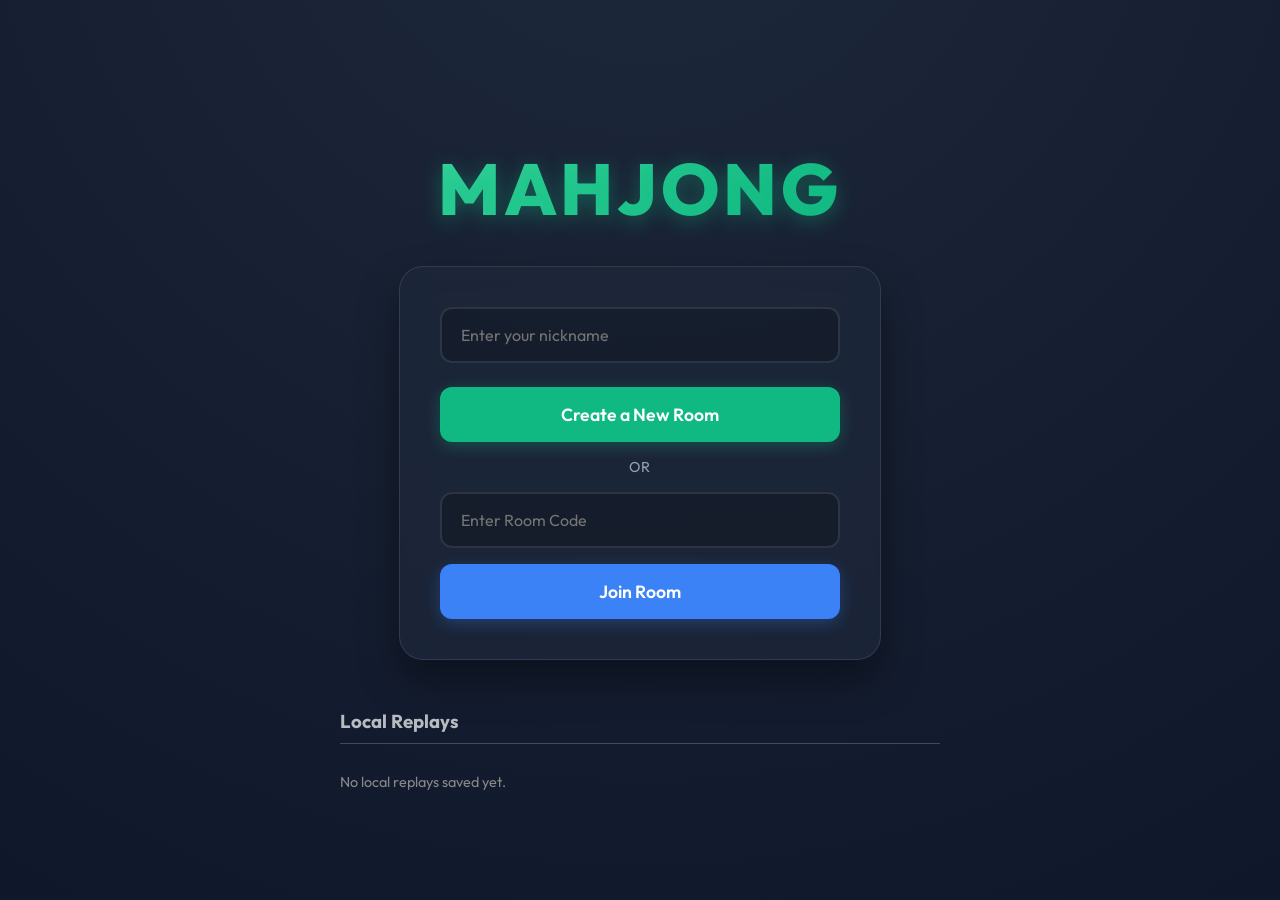
<file: frontend/index.html>
<!DOCTYPE html>
<html lang="en">
<head>
    <meta charset="UTF-8">
    <meta name="viewport" content="width=device-width, initial-scale=1.0">
    <title>Mahjong Realtime</title>
    <link rel="icon" href="favicon.jpg" type="image/jpeg">
    <link rel="stylesheet" href="style.css">
    <link href="https://fonts.googleapis.com/css2?family=Outfit:wght@300;400;600;800&display=swap" rel="stylesheet">
</head>
<body>
    <div id="app">
        <!-- Landing Screen -->
        <div id="landing" class="screen">
            <h1 class="title">MAHJONG</h1>
            <div class="card">
                <input type="text" id="nickname" placeholder="Enter your nickname" autocomplete="off" />
                <div class="actions">
                    <button id="btn-create">Create a New Room</button>
                    <div class="divider">or</div>
                    <input type="text" id="room-code" placeholder="Enter Room Code" autocomplete="off" />
                    <button id="btn-join" class="btn-secondary">Join Room</button>
                </div>
            </div>
            
            <div id="saved-replays-container" style="margin-top: 30px; width: 100%; max-width: 600px;">
                <h3 style="color: rgba(255,255,255,0.7); border-bottom: 1px solid rgba(255,255,255,0.2); padding-bottom: 10px; margin-bottom: 15px;">Local Replays</h3>
                <div id="replays-list-ui" style="display: flex; flex-direction: column; gap: 10px;">
                    <!-- Replay list injected here -->
                </div>
            </div>
        </div>
        
        <!-- Lobby / Waiting Room Screen -->
        <div id="lobby" class="screen hidden">
            <div class="card">
                <h2>Waiting Room</h2>
                <div class="room-code-display">
                    Room Code: <span id="display-room-code" class="highlight">---</span>
                </div>
                
                <div class="players-container">
                    <h3>Players <span class="count">(1/4)</span></h3>
                    <ul class="players-list" id="players-list">
                        <li>You (Host)</li>
                        <li class="empty-slot">Waiting for player...</li>
                        <li class="empty-slot">Waiting for player...</li>
                        <li class="empty-slot">Waiting for player...</li>
                    </ul>
                </div>
                
                <div style="display: flex; gap: 10px; margin-top: 20px;">
                    <button id="btn-leave-room" class="btn-secondary" style="flex: 1;">Leave Room</button>
                    <button id="btn-start" disabled style="flex: 2;">Start Game</button>
                </div>
            </div>
        </div>

        <!-- Game Screen -->
        <div id="game" class="screen hidden">
            <div id="opponents-area" class="opponents-container">
                <!-- Opponent info populated dynamically -->
            </div>

            <div style="position: absolute; top: 1rem; right: 1rem; display: flex; gap: 10px;">
                <button id="toggle-bot-actions" class="btn-secondary" style="padding: 0.5rem 1rem; font-size: 0.8rem; background: #8b5cf6;">Enable Bot Actions</button>
                <button id="toggle-analytics" class="btn-secondary" style="padding: 0.5rem 1rem; font-size: 0.8rem; background: #6366f1;">Show Analytics</button>
                <button id="toggle-style" class="btn-secondary" style="padding: 0.5rem 1rem; font-size: 0.8rem;">Toggle Basic Tiles</button>
            </div>

            <div class="center-board">
                <div class="turn-indicator">
                    <h2 id="current-turn-display">Waiting...</h2>
                    <div id="turn-timer" class="timer-badge">--</div>
                </div>
                
                <div class="discard-area">
                    <h3>Center Discard Pool</h3>
                    <div id="discard-pool" class="discard-pool"></div>
                </div>
            </div>

            <div class="player-area">
                <div id="melds-area" class="melds-container"></div>
                <div class="hand-container" id="my-hand"></div>
                
                <div id="bot-quick-actions" style="margin-top: 15px; display: flex; gap: 10px; justify-content: center; opacity: 0; transition: opacity 0.3s; pointer-events: none;">
                    <button class="btn-secondary" onclick="executeBotAlg('Shanten')" style="font-size: 0.8em; padding: 5px 10px; background: #4f46e5; border-color: #4f46e5;">🤖 Shanten</button>
                    <button class="btn-secondary" onclick="executeBotAlg('Betaori')" style="font-size: 0.8em; padding: 5px 10px; background: #10b981; border-color: #10b981;">🛡️ Betaori</button>
                    <button class="btn-secondary" onclick="executeBotAlg('Push/Fold')" style="font-size: 0.8em; padding: 5px 10px; background: #ef4444; border-color: #ef4444;">⚔️ Push/Fold</button>
                    <button class="btn-secondary" onclick="executeBotAlg('Heuristic')" style="font-size: 0.8em; padding: 5px 10px; background: #f59e0b; border-color: #f59e0b;">🧮 Heuristic</button>
                </div>
            </div>
        </div>
        <!-- Replay Screen -->
        <div id="replay" class="screen hidden">
            <div class="card" style="max-width: 900px; width: 100%;">
                <div style="display: flex; justify-content: space-between; align-items: center; margin-bottom: 20px;">
                    <h2>Game Replay Viewer</h2>
                    <button id="btn-exit-replay" class="btn-secondary">Back to Lobby</button>
                </div>
                
                <div id="replay-analytics-graph" style="margin-bottom: 20px; background: rgba(0,0,0,0.3); padding: 15px; border-radius: 8px; border: 1px solid rgba(255,255,255,0.1);">
                    <!-- Custom SVG Graph dynamically rendered here -->
                </div>
                
                <div id="replay-board" style="display: flex; flex-direction: column; gap: 20px; background: rgba(0,0,0,0.3); padding: 20px; border-radius: 8px;">
                    <!-- Replay dynamically rendered here -->
                </div>

                <div style="margin-top: 20px; display: flex; align-items: center; gap: 15px;">
                    <button id="btn-replay-autoplay" class="btn-primary">▶ Autoplay</button>
                    <button id="btn-replay-prev" class="btn-secondary">◀ Prev Turn</button>
                    <input type="range" id="replay-slider" min="0" max="0" value="0" style="flex: 1;" />
                    <button id="btn-replay-next" class="btn-secondary">Next Turn ▶</button>
                </div>
            </div>
        </div>
    </div>
    <script src="replay.js"></script>
    <script src="app.js"></script>
</body>
</html>
</file>
<file: frontend/style.css>
:root {
    --bg-color: #0f172a;
    --card-bg: rgba(30, 41, 59, 0.7);
    --text-main: #f8fafc;
    --text-muted: #94a3b8;
    --accent: #10b981;
    --accent-hover: #059669;
    --secondary: #3b82f6;
    --secondary-hover: #2563eb;
    --border: rgba(255, 255, 255, 0.1);
}

body {
    margin: 0;
    font-family: 'Outfit', sans-serif;
    background-color: var(--bg-color);
    background-image: radial-gradient(circle at 50% -20%, #1e293b, #0f172a);
    color: var(--text-main);
    display: flex;
    justify-content: center;
    align-items: center;
    min-height: 100vh;
}

#app {
    width: 100%;
    display: flex;
    justify-content: center;
}

.screen {
    display: flex;
    flex-direction: column;
    align-items: center;
    width: 100%;
    max-width: 800px;
    animation: fadeIn 0.4s ease-out;
}

.hidden {
    display: none !important;
}

.title {
    font-size: 4.5rem;
    font-weight: 800;
    margin-bottom: 2rem;
    letter-spacing: 4px;
    text-shadow: 0 4px 20px rgba(16, 185, 129, 0.4);
    color: transparent;
    background: linear-gradient(135deg, #34d399, #10b981);
    -webkit-background-clip: text;
    background-clip: text;
}

.card {
    background: var(--card-bg);
    backdrop-filter: blur(12px);
    border: 1px solid var(--border);
    padding: 2.5rem;
    border-radius: 1.5rem;
    box-shadow: 0 20px 40px rgba(0,0,0,0.4);
    width: 100%;
    max-width: 400px;
    display: flex;
    flex-direction: column;
    gap: 1.5rem;
}

.card h2 {
    margin: 0 0 1rem 0;
    font-size: 2rem;
    text-align: center;
}

input {
    padding: 1rem 1.2rem;
    border-radius: 0.75rem;
    border: 2px solid var(--border);
    background: rgba(0, 0, 0, 0.2);
    color: white;
    font-size: 1rem;
    font-family: inherit;
    outline: none;
    transition: all 0.3s ease;
}

input:focus {
    border-color: var(--accent);
    box-shadow: 0 0 15px rgba(16, 185, 129, 0.2);
}

.actions {
    display: flex;
    flex-direction: column;
    gap: 1rem;
}

button {
    background-color: var(--accent);
    color: white;
    border: none;
    padding: 1rem;
    border-radius: 0.75rem;
    font-size: 1.1rem;
    font-weight: 600;
    cursor: pointer;
    transition: all 0.2s ease;
    font-family: inherit;
    box-shadow: 0 4px 15px rgba(16, 185, 129, 0.3);
}

button:hover:not(:disabled) {
    background-color: var(--accent-hover);
    transform: translateY(-2px);
    box-shadow: 0 6px 20px rgba(16, 185, 129, 0.4);
}

button:active:not(:disabled) {
    transform: translateY(1px);
}

button:disabled {
    background-color: #334155;
    color: #64748b;
    cursor: not-allowed;
    box-shadow: none;
}

.btn-secondary {
    background-color: var(--secondary);
    box-shadow: 0 4px 15px rgba(59, 130, 246, 0.3);
}

.btn-secondary:hover {
    background-color: var(--secondary-hover);
    box-shadow: 0 6px 20px rgba(59, 130, 246, 0.4);
}

.divider {
    text-align: center;
    color: var(--text-muted);
    font-size: 0.9rem;
    text-transform: uppercase;
    letter-spacing: 1px;
}

/* Lobby Styles */
.room-code-display {
    text-align: center;
    font-size: 1.2rem;
    padding: 1rem;
    background: rgba(0,0,0,0.2);
    border-radius: 0.75rem;
    border: 1px solid var(--border);
}

.highlight {
    color: var(--accent);
    font-weight: bold;
    letter-spacing: 2px;
}

.players-container h3 {
    margin: 0 0 1rem 0;
    font-size: 1.1rem;
    color: var(--text-muted);
    display: flex;
    justify-content: space-between;
}

.players-list {
    list-style: none;
    padding: 0;
    margin: 0 0 1.5rem 0;
    display: flex;
    flex-direction: column;
    gap: 0.5rem;
}

.players-list li {
    padding: 0.8rem 1rem;
    background: rgba(255,255,255,0.05);
    border-radius: 0.5rem;
    font-weight: 500;
}

.players-list li.empty-slot {
    color: var(--text-muted);
    font-style: italic;
    background: transparent;
    border: 1px dashed var(--border);
}

@keyframes fadeIn {
    from { opacity: 0; transform: translateY(10px); }
    to { opacity: 1; transform: translateY(0); }
}

/* --- Premium Game Board Layout --- */
.opponents-container {
    display: flex;
    justify-content: space-around;
    align-items: flex-start;
    padding: 1rem;
    gap: 1rem;
    margin-bottom: 2rem;
    background: rgba(0,0,0,0.2);
    border-radius: 1rem;
}

.opponent-card {
    background: rgba(30, 41, 59, 0.8);
    border: 2px solid transparent;
    border-radius: 0.8rem;
    padding: 1rem;
    text-align: center;
    width: 150px;
    box-shadow: 0 4px 6px rgba(0,0,0,0.3);
    transition: border-color 0.3s;
}

.opponent-card.active-turn {
    border-color: var(--accent);
    box-shadow: 0 0 15px rgba(16, 185, 129, 0.4);
}

.opp-name {
    font-weight: 800;
    font-size: 1.1rem;
    color: var(--text);
    margin-bottom: 0.5rem;
}

.opp-discard-label {
    font-size: 0.7rem;
    color: #94a3b8;
    text-transform: uppercase;
    margin-bottom: 0.5rem;
}

.tile.mini {
    width: 35px;
    height: 50px;
    margin: 0 auto;
    border-bottom-width: 3px;
    border-radius: 4px;
}
.tile.mini .val { font-size: 1rem; }
.tile.mini .suit { font-size: 0.45rem; }

.empty-slot {
    width: 35px;
    height: 50px;
    margin: 0 auto;
    border: 1px dashed #64748b;
    border-radius: 4px;
}

.opp-melds {
    margin-top: 1rem;
    display: flex;
    flex-wrap: wrap;
    gap: 0.2rem;
    justify-content: center;
}

.opp-meld-group {
    display: flex;
    gap: 1px;
    padding: 2px;
    background: rgba(16, 185, 129, 0.2);
    border: 1px solid var(--accent);
    border-radius: 4px;
}

.tile.micro {
    width: 20px;
    height: 30px;
    border-bottom-width: 2px;
    border-right-width: 1px;
    border-radius: 2px;
}
.tile.micro .val { font-size: 0.6rem; color: #0f172a; text-shadow: none; }
.tile.micro .suit { display: none; }

.center-board {
    display: flex;
    flex-direction: column;
    align-items: center;
    background: radial-gradient(circle, rgba(15,23,42,0.8) 0%, rgba(0,0,0,0.4) 100%);
    border: 1px solid var(--border);
    border-radius: 2rem;
    padding: 2rem;
    margin-bottom: 2rem;
    box-shadow: inset 0 0 20px rgba(0,0,0,0.5);
}

.turn-indicator {
    display: flex;
    align-items: center;
    gap: 1.5rem;
    margin-bottom: 1.5rem;
}

.timer-badge {
    background: var(--surface);
    border: 2px solid var(--border);
    padding: 0.5rem 1rem;
    border-radius: 2rem;
    font-size: 1.5rem;
    font-weight: 800;
    font-family: monospace;
    min-width: 80px;
    text-align: center;
}

.player-area {
    display: flex;
    flex-direction: column;
    align-items: center;
}

.hand-container {
    display: flex;
    gap: 0.4rem;
    flex-wrap: wrap;
    justify-content: center;
    margin-top: 1rem;
    padding: 1.5rem;
    background: rgba(0,0,0,0.3);
    border-radius: 1rem;
    border: 1px solid var(--border);
}

/* Premium Tile Re-Design */
.tile {
    width: 55px;
    height: 80px;
    background: linear-gradient(135deg, #ffffff 0%, #e2e8f0 100%);
    border-radius: 8px;
    border: 1px solid #cbd5e1;
    border-bottom-width: 8px;
    border-right-width: 2px;
    border-bottom-color: #94a3b8;
    border-right-color: #cbd5e1;
    color: #0f172a;
    display: flex;
    flex-direction: column;
    justify-content: center;
    align-items: center;
    text-align: center;
    box-shadow: -2px 6px 12px rgba(0,0,0,0.5), inset 0 0 4px rgba(255,255,255,0.8);
    position: relative;
    cursor: pointer;
    transition: transform 0.2s, border-color 0.2s;
    user-select: none;
}

.tile:hover {
    transform: translateY(-8px);
    border-color: var(--accent);
    box-shadow: 2px 10px 15px rgba(0,0,0,0.5);
}

.tile .val {
    font-size: 1.5rem;
    font-weight: 800;
    text-transform: capitalize;
    color: #0f172a;
    text-shadow: 1px 1px 0px rgba(255,255,255,0.5);
}

.tile .suit {
    font-size: 0.6rem;
    text-transform: uppercase;
    letter-spacing: 1px;
    color: #475569;
    margin-top: 4px;
}

.turn-status {
    text-align: center;
    margin-top: 2rem;
    font-size: 1.2rem;
    color: var(--accent);
}

.discard-area {
    margin-top: 1rem;
    margin-bottom: 2rem;
    text-align: center;
}

.discard-area h3 {
    margin: 0 0 1rem 0;
    color: var(--text-muted);
}

.discard-pool {
    display: flex;
    flex-wrap: wrap;
    gap: 0.3rem;
    justify-content: center;
    background: rgba(0,0,0,0.2);
    padding: 1rem;
    border-radius: 1rem;
    min-height: 80px;
    border: 1px dashed var(--border);
}

.tile.discarded {
    width: 40px;
    height: 55px;
    border-bottom-width: 5px;
    border-right-width: 1px;
    cursor: default;
}

.tile.discarded .val { font-size: 1.1rem; }
.tile.discarded .suit { font-size: 0.5rem; }

.tile.discarded:hover {
    transform: none;
    box-shadow: 2px 4px 8px rgba(0,0,0,0.4);
    border-color: #cbd5e1;
}

.tile.interactive {
    border-color: var(--secondary);
    box-shadow: 0 0 10px rgba(59, 130, 246, 0.4);
}

.tile.interactive:hover {
    border-color: var(--accent);
    transform: translateY(-15px);
    box-shadow: 0 0 20px rgba(16, 185, 129, 0.6);
}

.melds-container {
    display: flex;
    gap: 1rem;
    margin-bottom: 1rem;
    justify-content: center;
}

.meld-group {
    display: flex;
    gap: 0.1rem;
    padding: 0.5rem;
    background: rgba(16, 185, 129, 0.2);
    border: 1px solid var(--accent);
    border-radius: 0.5rem;
}

.tile.exposed {
    width: 45px;
    height: 65px;
    transform: none;
    cursor: default;
}
.tile.exposed .val { font-size: 1.2rem; }
.tile.exposed .suit { font-size: 0.5rem; }

.action-buttons {
    display: flex;
    flex-direction: column;
    align-items: center;
    gap: 0.75rem;
    justify-content: center;
    margin-top: 1.5rem;
    padding: 1.2rem 1.8rem;
    background: rgba(15, 23, 42, 0.75);
    backdrop-filter: blur(12px);
    border-radius: 1.25rem;
    border: 2px solid var(--accent);
    box-shadow: 0 10px 30px rgba(0, 0, 0, 0.5), 0 0 20px rgba(16, 185, 129, 0.2);
    animation: popIn 0.3s cubic-bezier(0.175, 0.885, 0.32, 1.275);
    z-index: 40;
}

.action-buttons-row {
    display: flex;
    gap: 0.85rem;
    justify-content: center;
    align-items: center;
    flex-wrap: wrap;
}

.action-preview-hint {
    font-size: 0.85rem;
    color: #e2e8f0;
    background: rgba(0, 0, 0, 0.45);
    padding: 6px 16px;
    border-radius: 9999px;
    border: 1px solid rgba(251, 191, 36, 0.4);
    box-shadow: 0 2px 8px rgba(0, 0, 0, 0.3);
    animation: fadeIn 0.2s ease-in-out;
}

.btn-action {
    display: inline-flex;
    flex-direction: column;
    align-items: center;
    justify-content: center;
    padding: 0.65rem 1.4rem;
    border-radius: 0.75rem;
    cursor: pointer;
    border: none;
    transition: all 0.2s cubic-bezier(0.175, 0.885, 0.32, 1.275);
    user-select: none;
}

.btn-action .action-name {
    font-size: 1.15rem;
    font-weight: 800;
    letter-spacing: 1px;
}

.btn-action .action-sub {
    font-size: 0.7rem;
    font-weight: 600;
    opacity: 0.9;
    margin-top: 3px;
    letter-spacing: 0.5px;
    text-transform: uppercase;
}

.btn-action.btn-pong {
    background: linear-gradient(135deg, #059669 0%, #10b981 100%);
    color: white;
    border: 1px solid #34d399;
    box-shadow: 0 4px 14px rgba(16, 185, 129, 0.4);
}
.btn-action.btn-pong:hover {
    box-shadow: 0 6px 22px rgba(16, 185, 129, 0.8);
    transform: translateY(-4px) scale(1.05);
}

.btn-action.btn-chow {
    background: linear-gradient(135deg, #2563eb 0%, #3b82f6 100%);
    color: white;
    border: 1px solid #60a5fa;
    box-shadow: 0 4px 14px rgba(37, 99, 235, 0.4);
}
.btn-action.btn-chow:hover {
    box-shadow: 0 6px 22px rgba(59, 130, 246, 0.8);
    transform: translateY(-4px) scale(1.05);
}

.btn-action.btn-kong {
    background: linear-gradient(135deg, #7c3aed 0%, #9333ea 100%);
    color: white;
    border: 1px solid #a855f7;
    box-shadow: 0 4px 14px rgba(124, 58, 237, 0.4);
}
.btn-action.btn-kong:hover {
    box-shadow: 0 6px 22px rgba(147, 51, 234, 0.8);
    transform: translateY(-4px) scale(1.05);
}

.btn-action.btn-mahjong {
    background: linear-gradient(135deg, #d97706 0%, #f59e0b 100%);
    color: white;
    border: 1px solid #fbbf24;
    box-shadow: 0 4px 16px rgba(245, 158, 11, 0.5);
    animation: goldenGlow 1.5s infinite alternate;
}
.btn-action.btn-mahjong:hover {
    box-shadow: 0 6px 26px rgba(245, 158, 11, 0.9);
    transform: translateY(-4px) scale(1.06);
}

.btn-skip {
    background: rgba(255, 255, 255, 0.08) !important;
    color: #94a3b8 !important;
    border: 1px solid rgba(255, 255, 255, 0.2) !important;
    padding: 0.65rem 1.2rem;
    font-size: 0.95rem;
    border-radius: 0.75rem;
    font-weight: 700;
    cursor: pointer;
    transition: all 0.2s ease;
}
.btn-skip:hover {
    background: rgba(255, 255, 255, 0.16) !important;
    color: #f8fafc !important;
    transform: translateY(-2px);
}

/* Meld Hover Preview Highlight Effects */
.hand-container.meld-preview-active .tile:not(.meld-hand-highlight) {
    opacity: 0.32;
    filter: grayscale(60%) brightness(0.65);
    transform: scale(0.95);
    transition: all 0.25s cubic-bezier(0.4, 0, 0.2, 1);
}

.tile.meld-hand-highlight {
    transform: translateY(-24px) scale(1.14) !important;
    border-color: #fbbf24 !important;
    border-bottom-color: #d97706 !important;
    box-shadow: 0 0 0 3px #fbbf24, 0 12px 28px rgba(245, 158, 11, 0.75), inset 0 0 12px rgba(251, 191, 36, 0.5) !important;
    z-index: 50 !important;
    animation: meldHandPulse 1.1s infinite alternate ease-in-out !important;
}

@keyframes meldHandPulse {
    0% {
        box-shadow: 0 0 0 3px rgba(245, 158, 11, 0.8), 0 10px 22px rgba(245, 158, 11, 0.5), inset 0 0 8px rgba(251, 191, 36, 0.4);
        transform: translateY(-22px) scale(1.12);
    }
    100% {
        box-shadow: 0 0 0 5px rgba(251, 191, 36, 1), 0 14px 32px rgba(245, 158, 11, 0.9), inset 0 0 16px rgba(251, 191, 36, 0.7);
        transform: translateY(-26px) scale(1.16);
    }
}

.tile.meld-discard-highlight {
    transform: translateY(-8px) scale(1.24) !important;
    border-color: #ef4444 !important;
    border-bottom-color: #b91c1c !important;
    box-shadow: 0 0 0 3px #ef4444, 0 0 32px rgba(239, 68, 68, 0.9), 0 12px 24px rgba(0, 0, 0, 0.6) !important;
    z-index: 60 !important;
    animation: meldDiscardPulse 0.85s infinite alternate ease-in-out !important;
}

@keyframes meldDiscardPulse {
    0% {
        box-shadow: 0 0 0 3px rgba(239, 68, 68, 0.8), 0 0 22px rgba(239, 68, 68, 0.6);
        transform: translateY(-6px) scale(1.2);
    }
    100% {
        box-shadow: 0 0 0 5px #ef4444, 0 0 38px rgba(239, 68, 68, 1);
        transform: translateY(-10px) scale(1.28);
    }
}

.tile-meld-tag {
    position: absolute;
    top: -15px;
    left: 50%;
    transform: translateX(-50%);
    background: linear-gradient(135deg, #f59e0b, #d97706);
    color: #ffffff;
    font-size: 10px;
    font-weight: 800;
    letter-spacing: 0.5px;
    padding: 2px 7px;
    border-radius: 9999px;
    box-shadow: 0 3px 8px rgba(0, 0, 0, 0.6);
    border: 1px solid rgba(255, 255, 255, 0.4);
    white-space: nowrap;
    pointer-events: none;
    z-index: 100;
    animation: tagPop 0.2s cubic-bezier(0.175, 0.885, 0.32, 1.275);
}

.tile-discard-tag {
    position: absolute;
    top: -15px;
    left: 50%;
    transform: translateX(-50%);
    background: linear-gradient(135deg, #ef4444, #b91c1c);
    color: #ffffff;
    font-size: 10px;
    font-weight: 800;
    letter-spacing: 0.5px;
    padding: 2px 7px;
    border-radius: 9999px;
    box-shadow: 0 3px 8px rgba(0, 0, 0, 0.6);
    border: 1px solid rgba(255, 255, 255, 0.4);
    white-space: nowrap;
    pointer-events: none;
    z-index: 100;
    animation: tagPop 0.2s cubic-bezier(0.175, 0.885, 0.32, 1.275);
}

@keyframes tagPop {
    0% { transform: translateX(-50%) scale(0.6); opacity: 0; }
    100% { transform: translateX(-50%) scale(1); opacity: 1; }
}

@keyframes goldenGlow {
    0% { box-shadow: 0 4px 14px rgba(245, 158, 11, 0.5); }
    100% { box-shadow: 0 6px 26px rgba(245, 158, 11, 0.95), 0 0 15px rgba(251, 191, 36, 0.6); }
}

@keyframes fadeIn {
    0% { opacity: 0; transform: translateY(-4px); }
    100% { opacity: 1; transform: translateY(0); }
}

@keyframes popIn {
    0% { transform: scale(0.85); opacity: 0; }
    100% { transform: scale(1); opacity: 1; }
}

@keyframes pulse {
    0% { opacity: 1; transform: scale(1); }
    50% { opacity: 0.5; transform: scale(1.1); color: #ef4444; }
    100% { opacity: 1; transform: scale(1); }
}
</file>
